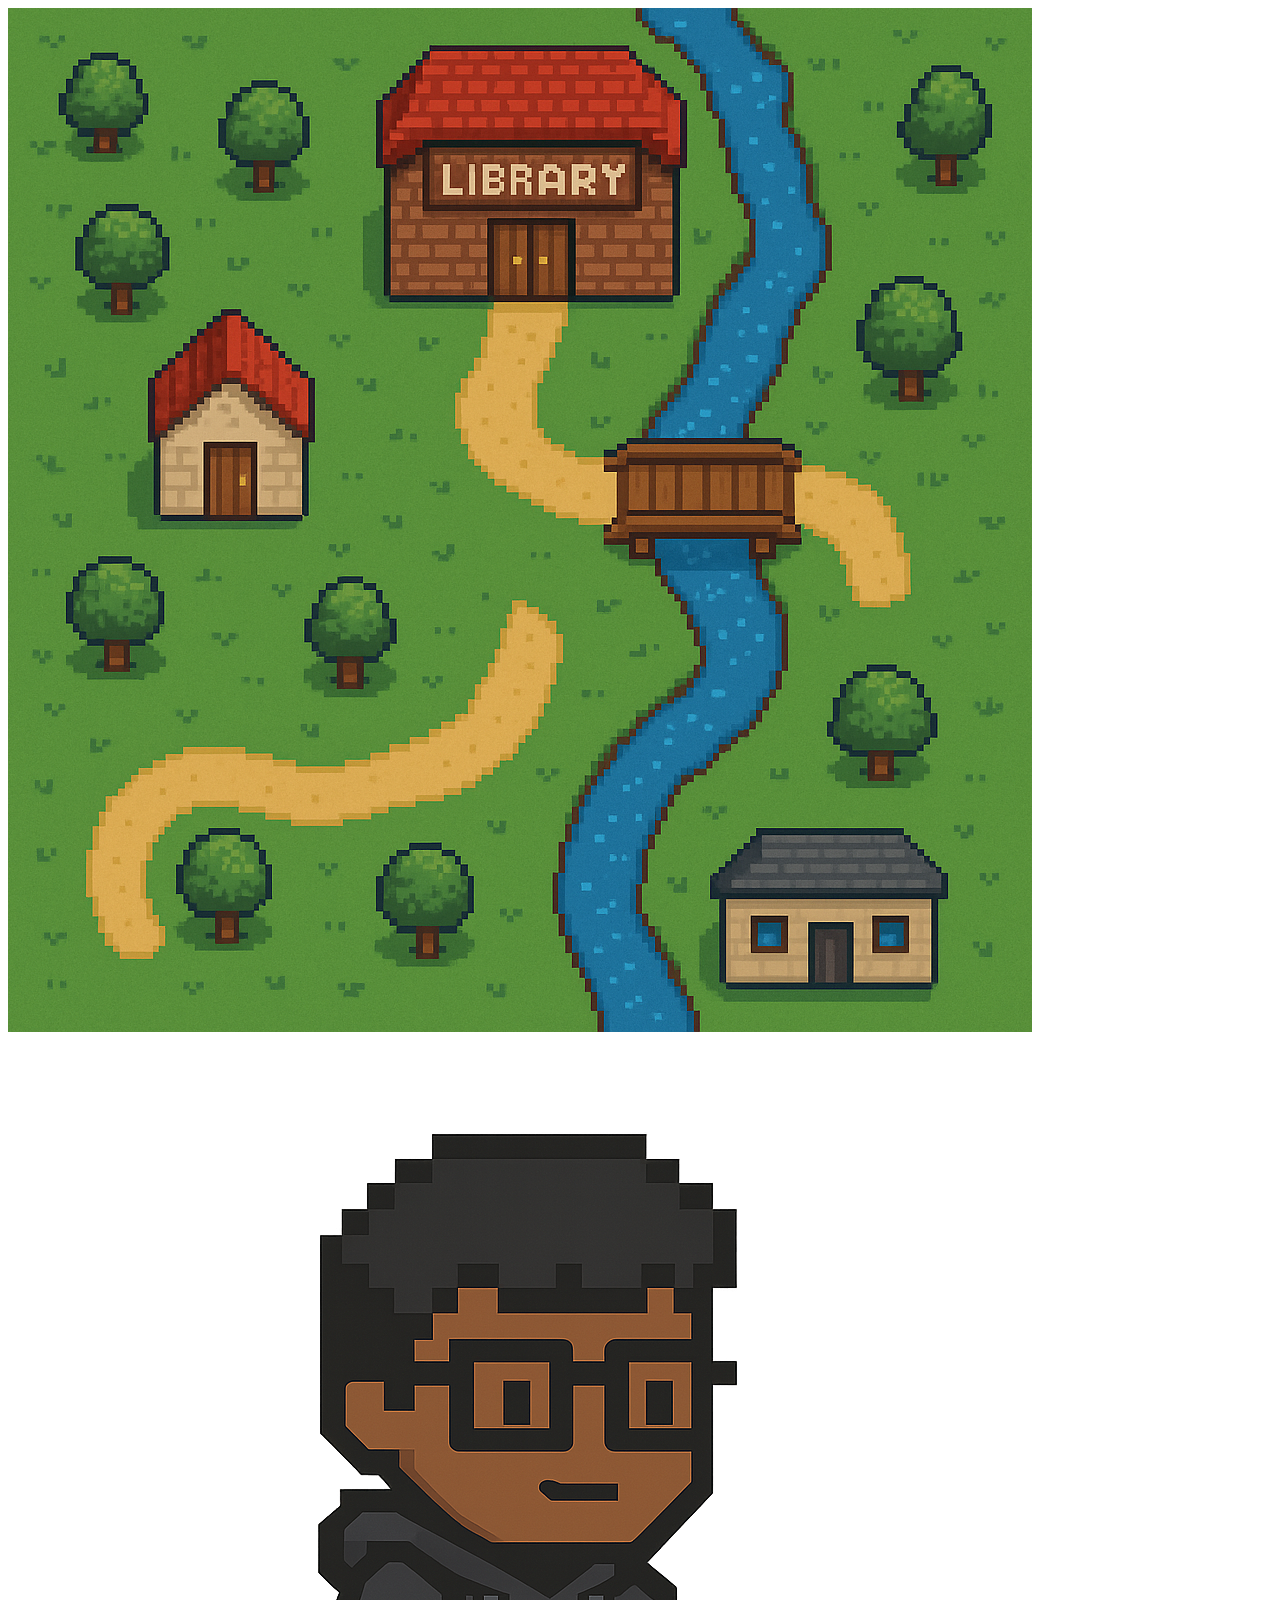
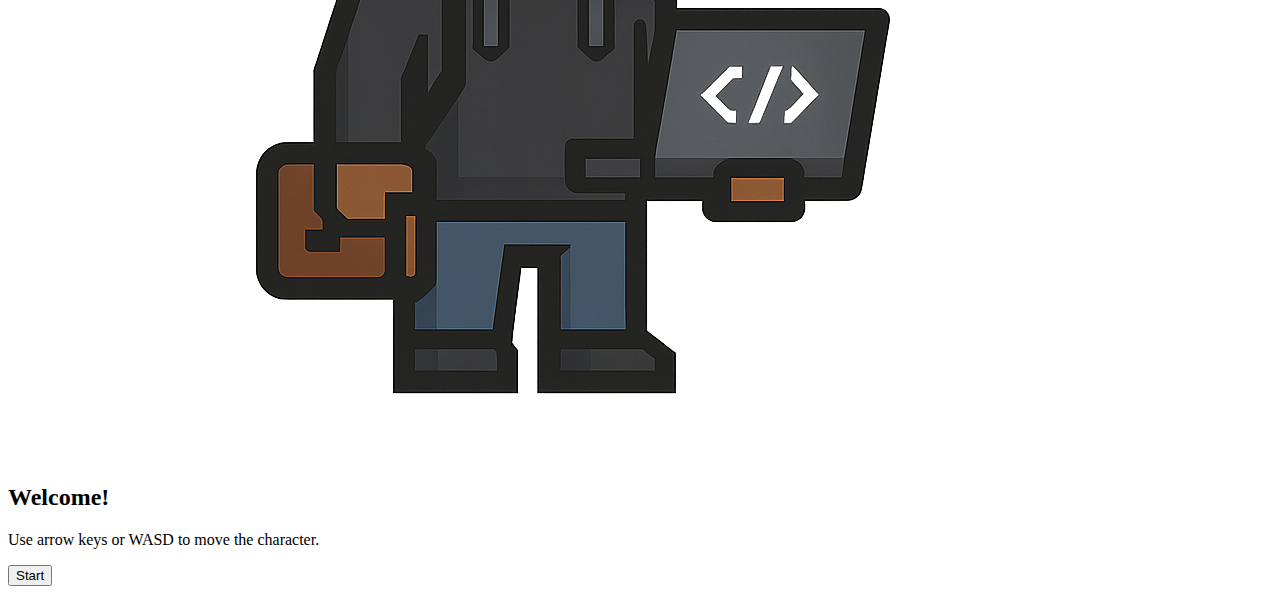
<file: Pages/index.html>
<!DOCTYPE html>
<html lang="en">
<head>
  <meta charset="UTF-8" />
  <meta name="viewport" content="width=device-width, initial-scale=1.0"/>
  <title>Pixel Game Homepage</title>
  <link rel="stylesheet" href="../Assets/style.css" />
</head>
<body>
  <div id="viewport">
    <div id="map">
      <img src="../Assets/Images/background.png" id="background" alt="Background Map" />
      <img src="../Assets/Images/player.png" id="player" alt="Player Character" />
    </div>
  </div>

  <!-- Instruction Popup -->
  <div id="instruction-modal">
    <div class="modal-content">
      <h2>Welcome!</h2>
      <p>Use arrow keys or WASD to move the character.</p>
      <button id="start-btn">Start</button>
    </div>
  </div>

  <script src="../Assets/script.js"></script>
</body>
</html>
</file>
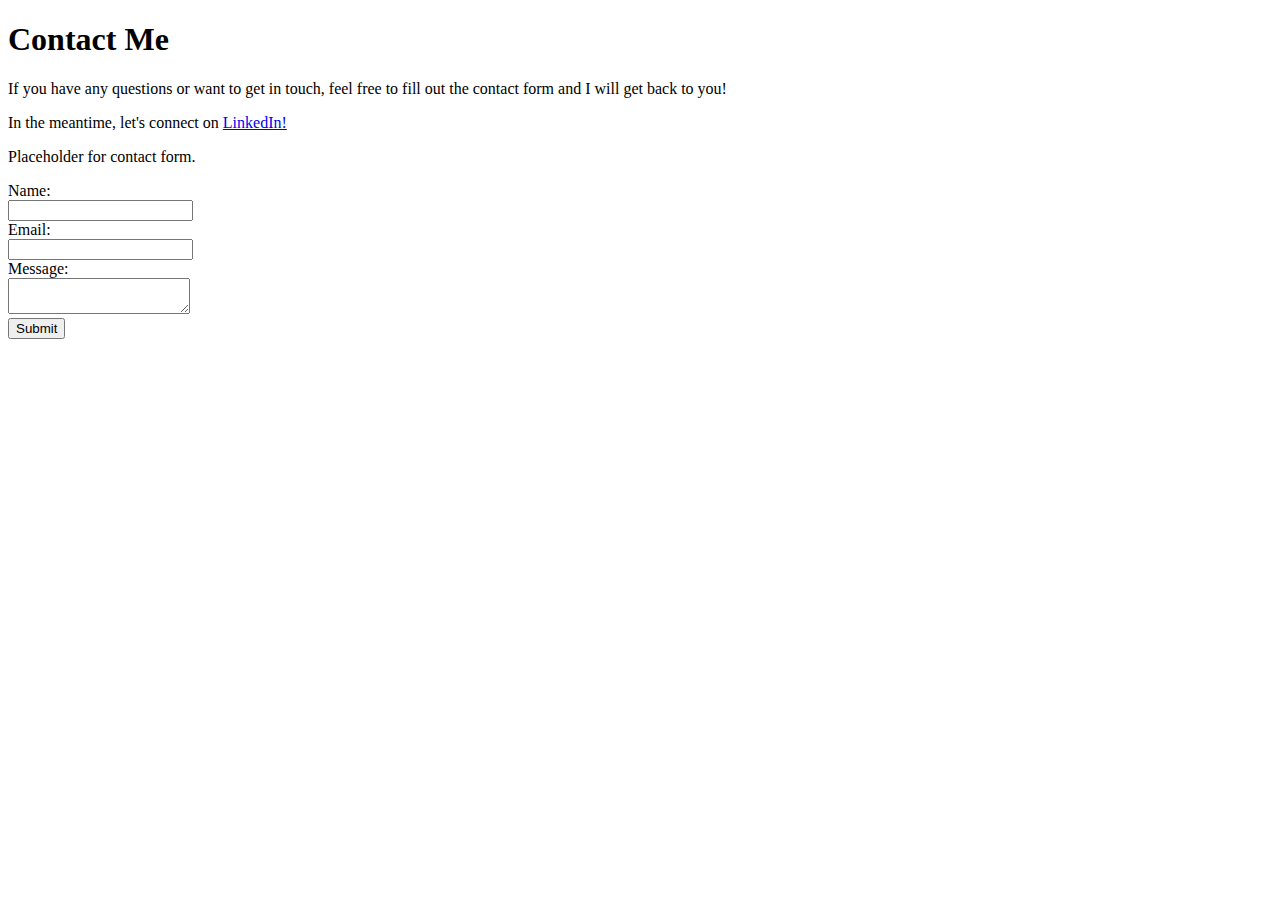
<file: Pages/contact.html>
<!DOCTYPE html>
<html lang="en">
<head>
    <meta charset="UTF-8">
    <meta name="viewport" content="width=device-width, initial-scale=1.0">
    <title>Contact Me</title>
</head>
<body>
    <h1>Contact Me</h1>
    <p>If you have any questions or want to get in touch, feel free to fill out the contact form and I will get back to you!</p>
    <p> In the meantime, let's connect on <a href="linkedin.com/sagarpatel0824">LinkedIn!</a></p>
    <!-- TODO: Add firebase contact us page. -->
    <p>
        Placeholder for contact form.
        <form action="https://example.com/contact" method="POST">
            <label for="name">Name:</label><br>
            <input type="text" id="name" name="name"><br>
            <label for="email">Email:</label><br>
            <input type="email" id="email" name="email"><br>
            <label for="message">Message:</label><br>
            <textarea id="message" name="message"></textarea><br>
            <input type="submit" value="Submit">
        </form>
    </p>
</body>
</html>
</file>
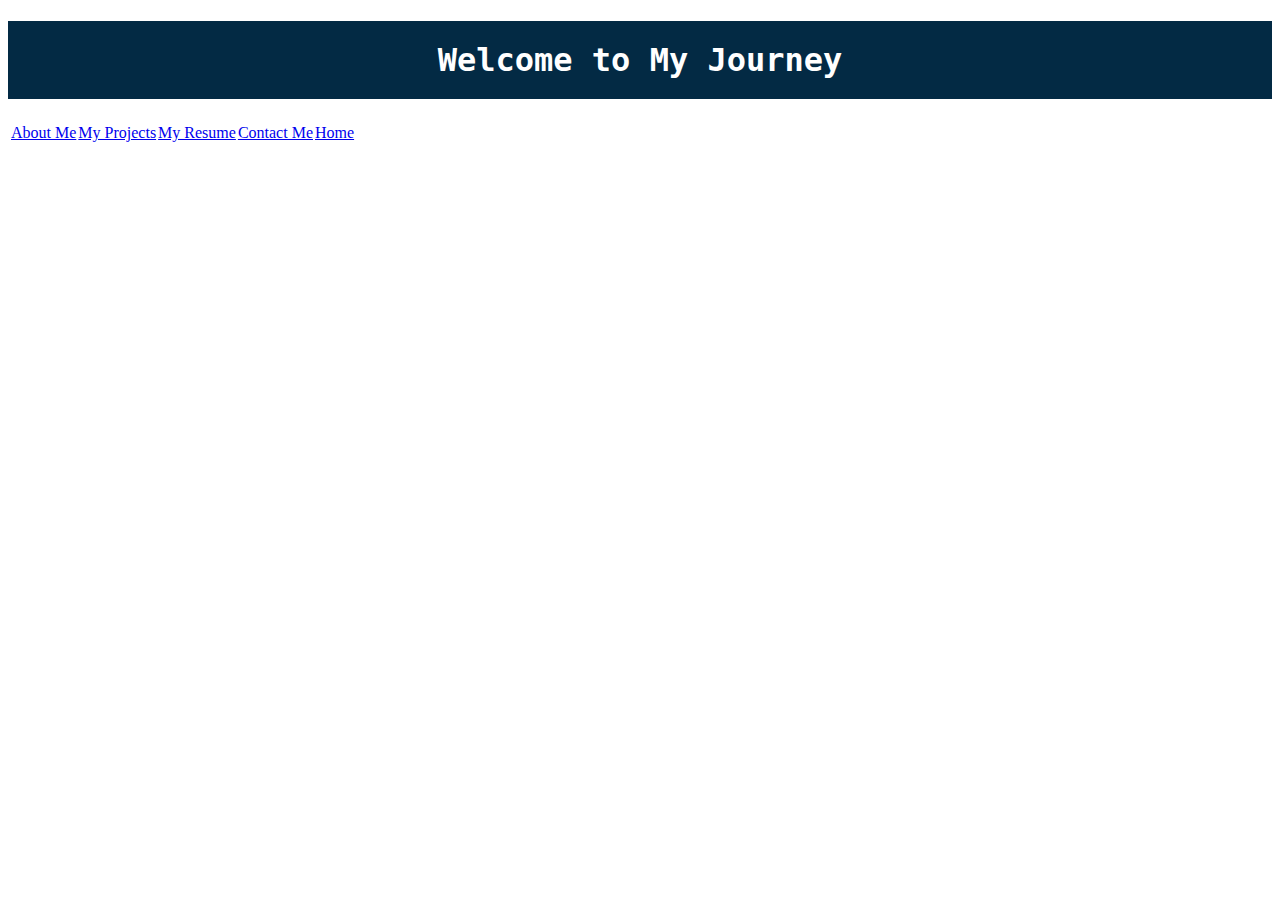
<file: Pages/home.html>
<!DOCTYPE html>
<html lang="en">
<head>
    <meta charset="UTF-8">
    <meta name="viewport" content="width=device-width, initial-scale=1.0">
    <title>Sagar's Journey</title>
    <link rel="stylesheet" href="../Assets/style.css"/>
</head>

<body>
    <header>
        <h1 class = "section-title" id="WelcomeBanner">Welcome to My Journey</h1>
        <table>
            <tr>
                <td class="header-links"><a href="./mystory.html">About Me</a></td>
                <td class="header-links"><a href = "github.io/Spate303">My Projects</a></td>
                <td class="header-links"><a href="./myresume.html">My Resume</a></td>
                <td class="header-links"><a href="./contact.html">Contact Me</a></td>
                <td class="header-links"><a href="./home.html">Home</a></td>
            </tr>
        </table>
    </header>


<!--<p>Hi, I'm Sagar, a passionate full stack developer and data privacy tech enthusiast.</p>
<p>My journey in technology has been exciting, and I love sharing my experiences and knowledge with others.</p>
<p>Feel free to explore my website to learn more about me, my projects, and lessons learned.</p>
<p>Check out my <a href="./aboutme.html">About Me</a> page to learn more about my background and interests.</p>
<p>If you have any questions or want to get in touch, visit my <a href="./contact.html">Contact Me</a> page.</p>
<p>Thank you for visiting! Stay tuned for more updates!</p> -->   
</body>
</html>
</file>
<file: Assets/style.css>
#WelcomeBanner{
    background-color: #032a44;
    color: #ffffff;
    padding: 20px;
    text-align: center;
    font-family: Inconsolata, monospace;
}

.header-links{
    display:inline;
    justify-content: space-between;
    text-align: end;
}
</file>
